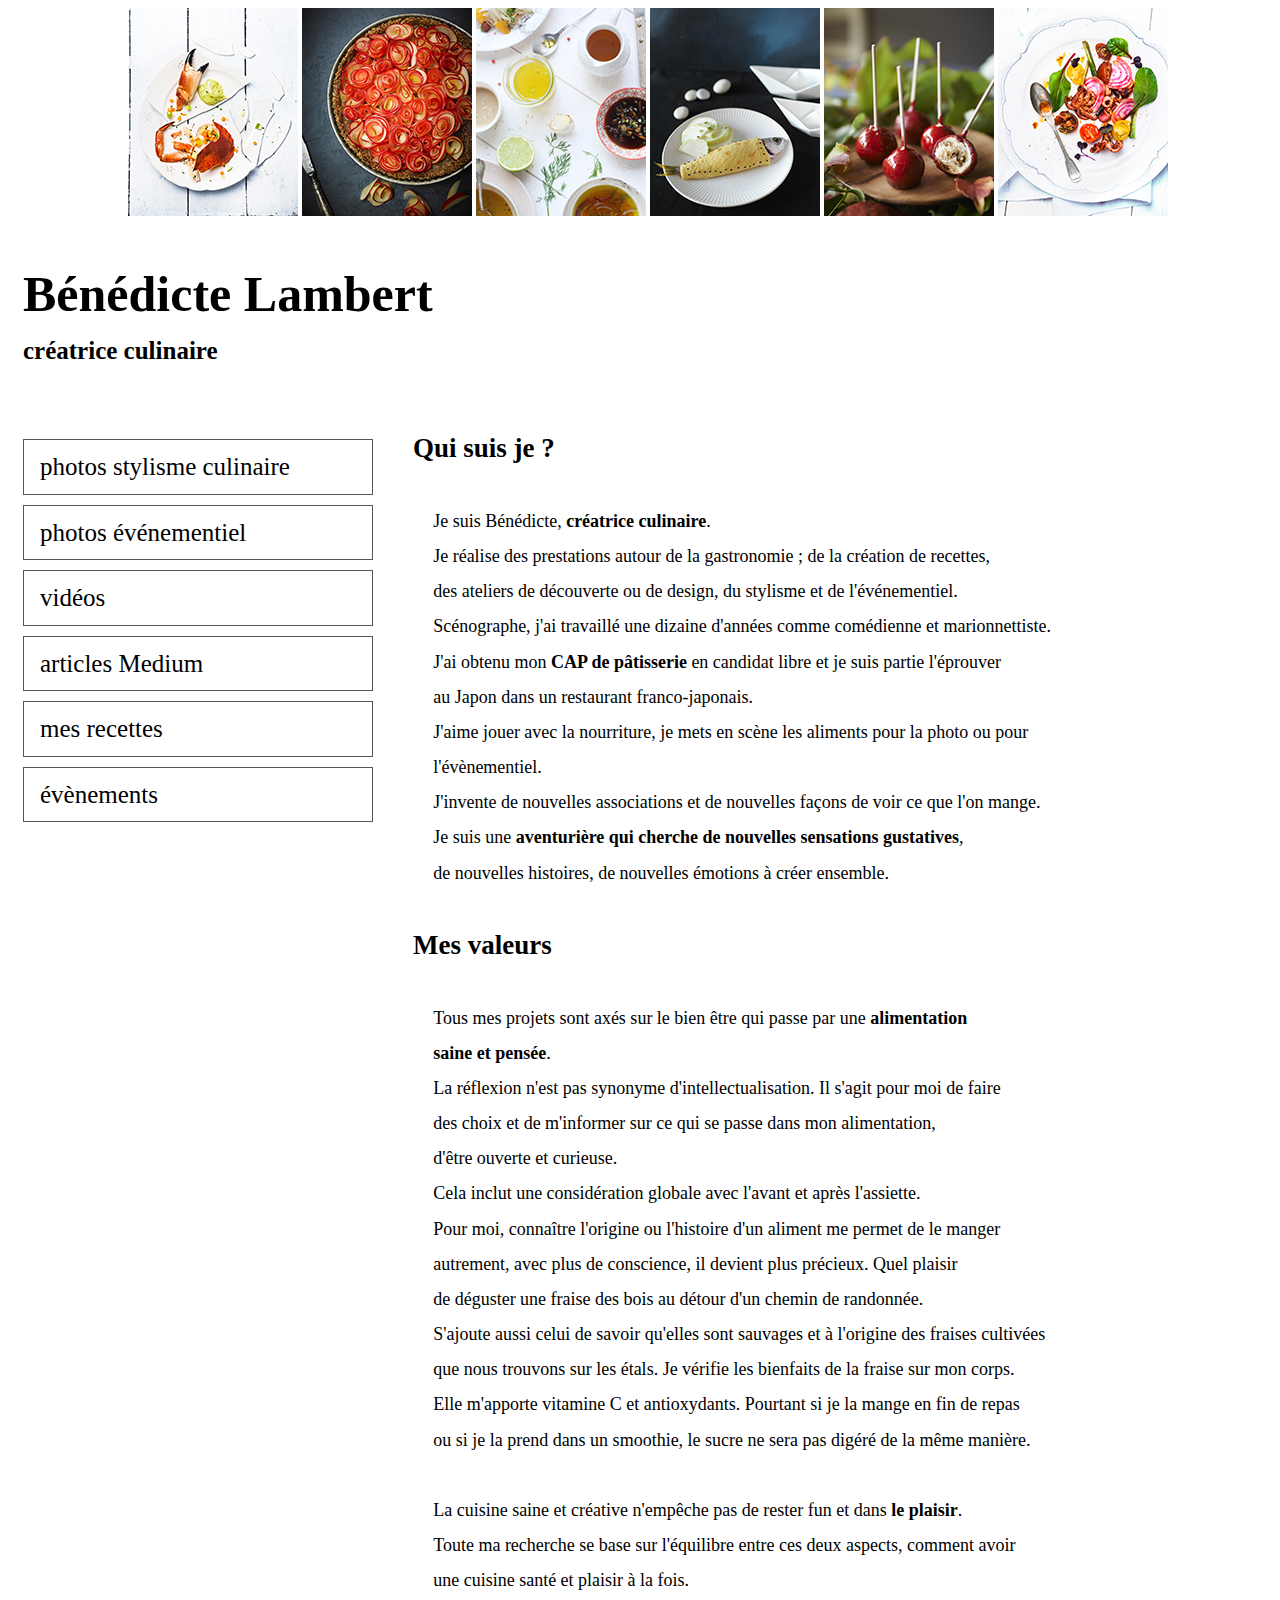
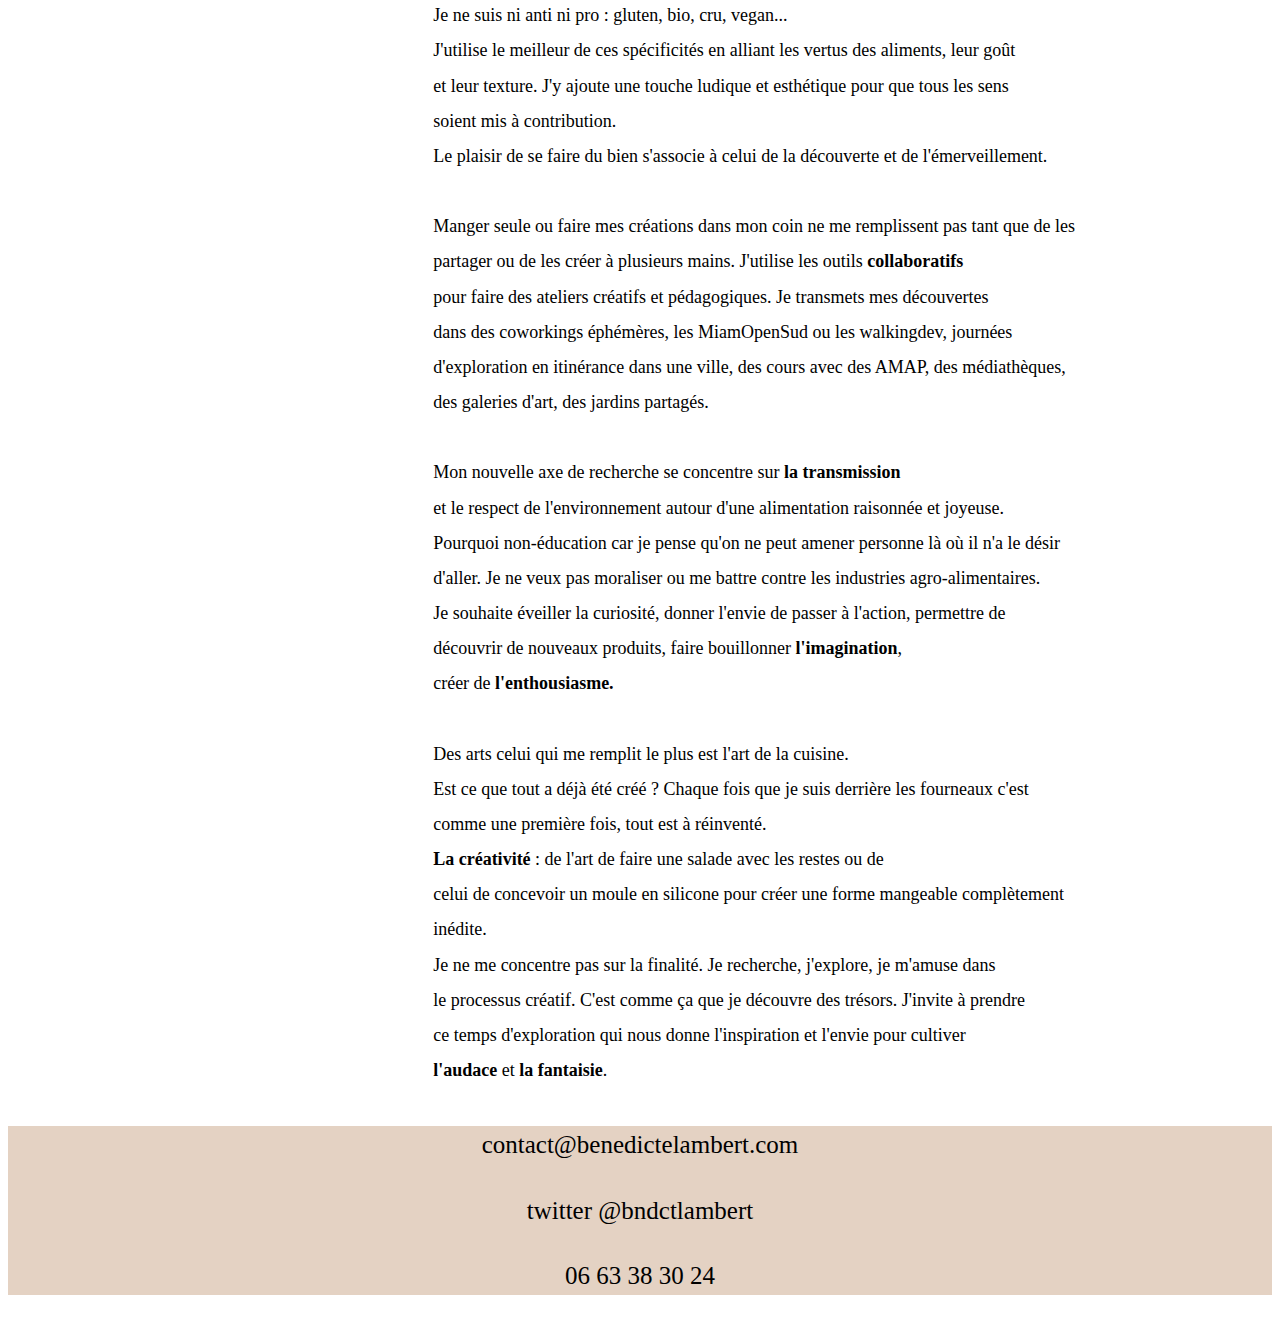
<file: index.html>
<!DOCTYPE html>
<html>
  <head>
    <meta charset="utf-8">
    <link rel="stylesheet" href="style.css"></link>
    <link rel="icon" type="image/png" href="favicon.png" />
    <title>Bénédicte Lambert</title>
  </head>
  <body>
    <header>
      <div>
				<img src="img/header1bis.jpg" alt="" width="170" height="208">
				<img src="img/header2bis.jpg" alt="">
				<img src="img/header3bis.jpg" alt="">
				<img src="img/header4bis.jpg" alt="">
        <img src="img/header4ter.jpg" alt="">
				<img src="img/header5bis.jpg" alt="">
			</div>
       <h1>Bénédicte Lambert</h1>
       <h2>créatrice culinaire</h2>
    </header>

    <main>
      <nav id="liens">

        <ul>
          <li>
          <a href="https://www.flickr.com/photos/139708752@N05/albums/72157675212844434">photos stylisme culinaire</a>
          </li>
          <li>
            <a href="https://www.flickr.com/photos/139708752@N05/albums/72157675245472154">photos événementiel</a>
          </li>
          <li>
            <a href="https://www.youtube.com/channel/UCKcO0eajpK4ok_wZBrBZiSw">vidéos</a>
          </li>
          <li>
            <a href="https://medium.com/@bndctlmbrt">articles Medium</a>
          </li>
          <li>
            <a href="https://github.com/bndct-lmbrt/mes-recettes/tree/master/recettes">mes recettes</a>
          </li>
	 <li>
            <a href="https://mailchi.mp/a9895ceb951b/sitpmdanc3">évènements</a>
          </li>
        </ul>
      </nav>
      <section id="bio">

        
          <h2 id="qui-suis-je">Qui suis je ?</h2><br />
          <p>Je suis Bénédicte, <strong>créatrice culinaire</strong>.</p>
          <p>Je réalise des prestations autour de la gastronomie ; de la création de recettes,</p>
          <p> des ateliers de découverte ou de design, du stylisme et de l'événementiel.</p>
          <p>Scénographe, j'ai travaillé une dizaine d'années comme comédienne et marionnettiste.</p>
          <p>J'ai obtenu mon <strong>CAP de pâtisserie</strong> en candidat libre et je suis partie l'éprouver</p>
          <p>au Japon dans un restaurant franco-japonais.</p>
          <p>J'aime jouer avec la nourriture, je mets en scène les aliments pour la photo ou pour</p>
          <p>l'évènementiel. </p>
          <p>J'invente de nouvelles associations et de nouvelles façons de voir ce que l'on mange.</p>
          <p> Je suis une <strong>aventurière qui cherche de nouvelles sensations gustatives</strong>,</p>
          <p>de nouvelles histoires, de nouvelles émotions à créer ensemble. </p><br />
          <h2 id="mes-valeurs">Mes valeurs</h2><br />
          <p>Tous mes projets sont axés sur le bien être qui passe par une <strong>alimentation
          <p>saine et pensée</strong>.</p>
          <p>La réflexion n'est pas synonyme d'intellectualisation. Il s'agit pour moi de faire
          <p>des choix et de m'informer sur ce qui se passe dans mon alimentation, </p>
          <p>d'être ouverte et curieuse.</p>
          <p>Cela inclut une considération globale avec l'avant et après l'assiette. </p>
          <p>Pour moi, connaître l'origine ou l'histoire d'un aliment me permet de le manger</p>
          <p> autrement, avec plus de conscience, il devient plus précieux. Quel plaisir
          <p>de déguster une fraise des bois au détour d'un chemin de randonnée.</p>
          <p>S'ajoute aussi celui de savoir qu'elles sont sauvages et à l'origine des fraises cultivées</p>
          <p>que nous trouvons sur les étals. Je vérifie les bienfaits de la fraise sur mon corps. </p>
          <p> Elle m'apporte vitamine C et antioxydants. Pourtant si je la mange en fin de repas</p>
          <p> ou si je la prend dans un smoothie, le sucre ne sera pas digéré de la même manière.</p><br />
          <p>La cuisine saine et créative n'empêche pas de rester fun et dans <strong>le plaisir</strong>.</p>
          <p>Toute ma recherche se base sur l'équilibre entre ces deux aspects, comment avoir</p>
          <p>une cuisine santé et plaisir à la fois.</p>
          <p>Je ne suis ni anti ni pro : gluten, bio, cru, vegan... </p>
          <p>J'utilise le meilleur de ces spécificités en alliant les vertus des aliments, leur goût</p>
          <p>et leur texture. J'y ajoute une touche ludique et esthétique pour que tous les sens </p>
          <p> soient mis à contribution.</p>
          <p> Le plaisir de se faire du bien s'associe à celui de la découverte et de l'émerveillement.</p><br />
          <p>Manger seule ou faire mes créations dans mon coin ne me remplissent pas tant que de les</p>
          <p> partager ou de les créer à plusieurs mains. J'utilise les outils <strong>collaboratifs</strong></p>
          <p> pour faire des ateliers créatifs et pédagogiques. Je transmets mes découvertes</p>
          <p>dans des coworkings éphémères, les MiamOpenSud ou les walkingdev, journées</p>
          <p>d'exploration en itinérance dans une ville, des cours avec des AMAP, des médiathèques,</p>
          <p>des galeries d'art, des jardins partagés.</p><br />
          <p>Mon nouvelle axe de recherche se concentre sur <strong>la transmission</strong></p>
          <p>et le respect de l'environnement autour d'une alimentation raisonnée et joyeuse.</p>
          <p>Pourquoi non-éducation car je pense qu'on ne peut amener personne là où il n'a le désir</p>
          <p>d'aller. Je ne veux pas moraliser ou me battre contre les industries agro-alimentaires.</p>
          <p>Je souhaite éveiller la curiosité, donner l'envie de passer à l'action, permettre de</p>
          <p>découvrir de nouveaux produits, faire bouillonner <strong>l'imagination</strong>,</p>
          <p>créer de <strong>l'enthousiasme.</strong></p><br />
          <p>Des arts celui qui me remplit le plus est l'art de la cuisine.</p>
          <p>Est ce que tout a déjà été créé ? Chaque fois que je suis derrière les fourneaux c'est</p>
          <p>comme une première fois, tout est à réinventé.</p>
          <p>  <strong>La créativité</strong> : de l'art de faire une salade avec les restes ou de</p>
          <p>celui de concevoir un moule en silicone pour créer une forme mangeable complètement</p>
          <p>inédite.</p>
          <p> Je ne me concentre pas sur la finalité. Je recherche, j'explore, je m'amuse dans</p>
          <p>le processus créatif. C'est comme ça que je découvre des trésors. J'invite à prendre</p>
          <p> ce temps d'exploration qui nous donne l'inspiration et l'envie pour cultiver</p>
          <p><strong>l'audace</strong> et <strong>la fantaisie</strong>.</p>


      </section>

    </main>

    <footer>
      <p>contact@benedictelambert.com</p>
      <p>twitter @bndctlambert</p>
      <p>06 63 38 30 24</p>
    </footer>


  </body>
</html>
</file>
<file: style.css>
body {

  color: black;
  line-height: 1.5;
}

a {
  color: black;
}

header {
  margin-bottom: 50px;
  margin-left: 15px;
}

div {
  text-align: center;
}

header h1 {
  margin-bottom: 0;
  font-family: 'dear joe', serif;
  font-size: 50px;
}

header h2 {
  margin-top: 0;
  font-family: 'andale mono', serif;
  font-size: 25px;
}

main {
  font-family: 'Merriweather','Georgia',serif;
  display: flex;
  flex-wrap: wrap;
  justify-content: space-between;
  font-size: 16px;
/*  border: 1px solid red;*/
}

nav, section{
/*  border: 1px solid yellow;*/
}

h3 {
  text-align: center;
}

nav {
  margin-left: 15px;
  margin-right: 15px;
  font-size: 25px;
  margin-top: 20px;
}

p {
  margin: 1.12em;
}

ul {
    list-style-type: none;
    margin: 0;
    padding: 0;
    width: 350px;
    background-color: #black;
}

li a {
    display: block;
    color: #green;
    padding: 8px 16px;
    text-decoration: none;
    margin-bottom: 10px;
      border: 1px solid #555;
      background-color: white;
      color : #red;
}

/* Change the link color on hover */
li a:hover {
    background-color: #E4D2C3;
    color: #6495ED;
}

section {
  margin-left: 25px;
  margin-right: 25px;
  flex-grow: 1;
  font-size: 18px;
  line-height: 15px;
}

footer {
  background-color: #E4D2C3;
  text-align: center;
  font-size: 25px;
}
</file>
